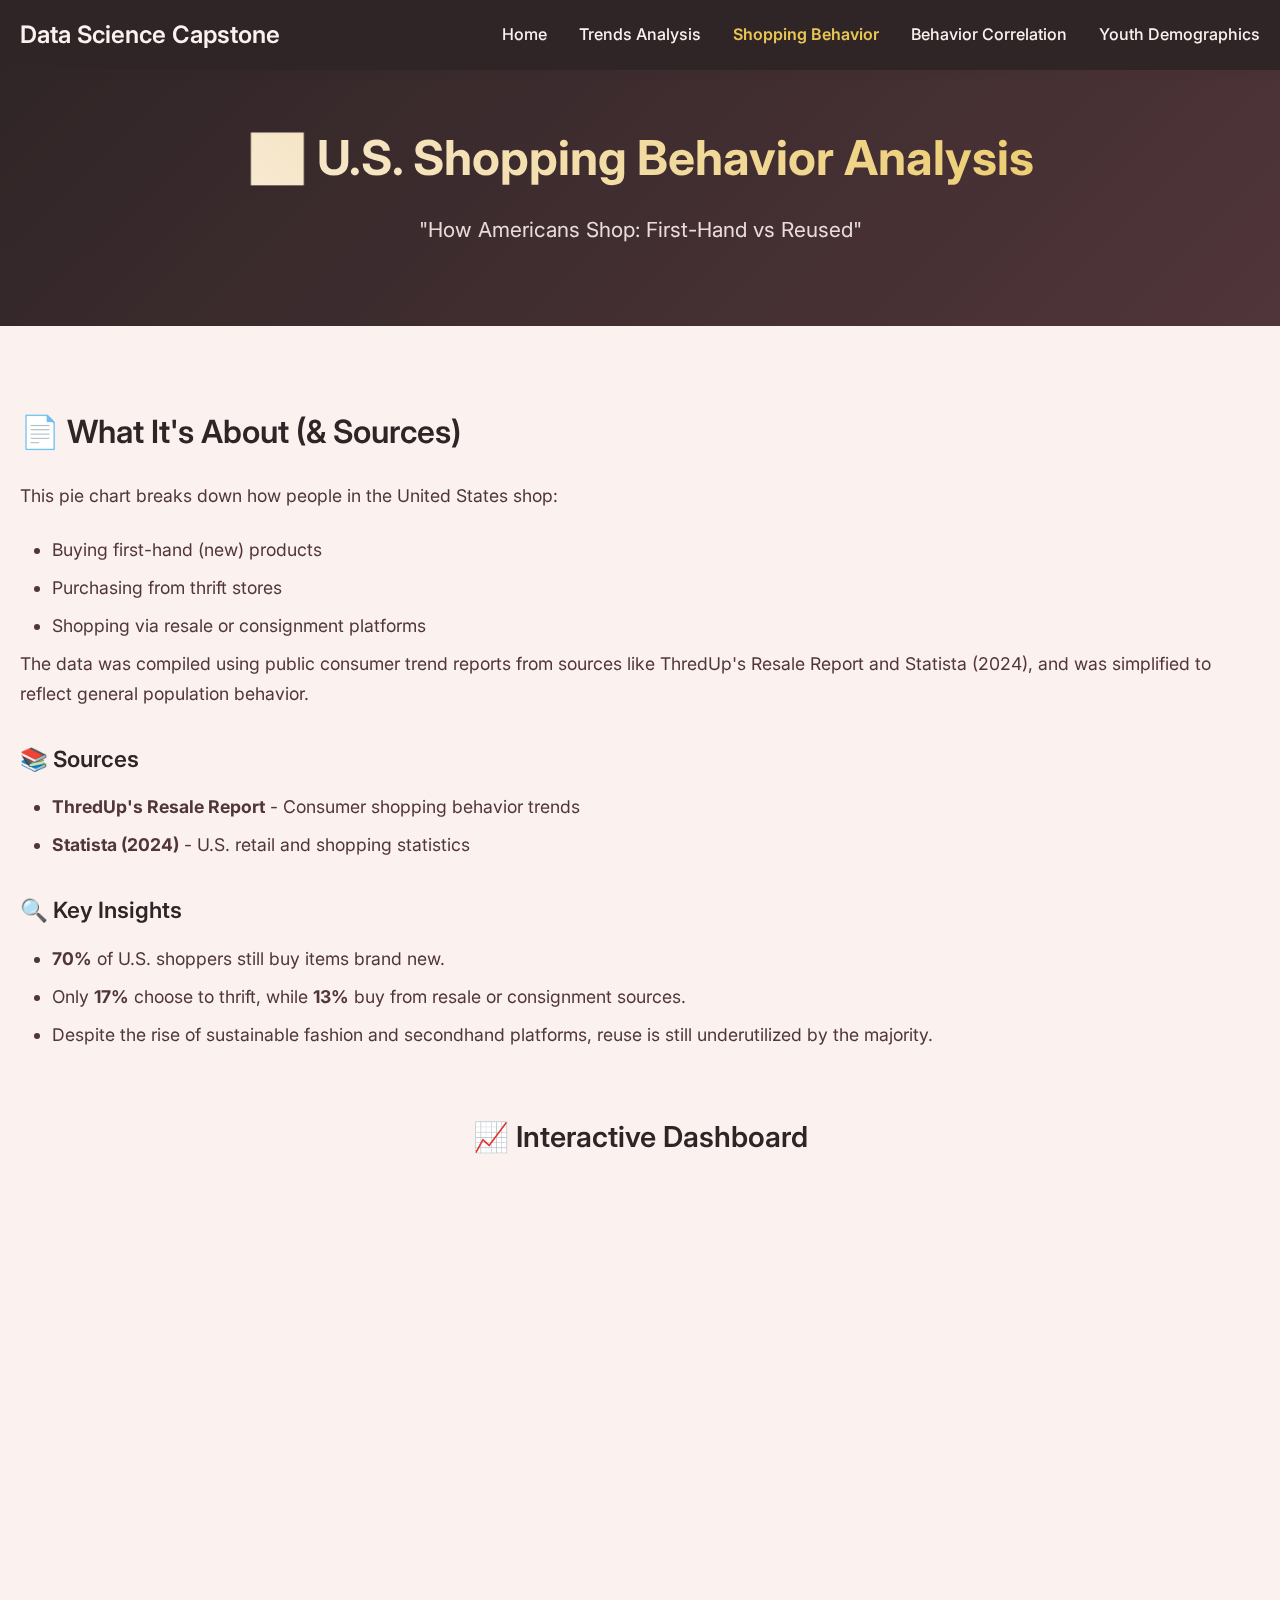
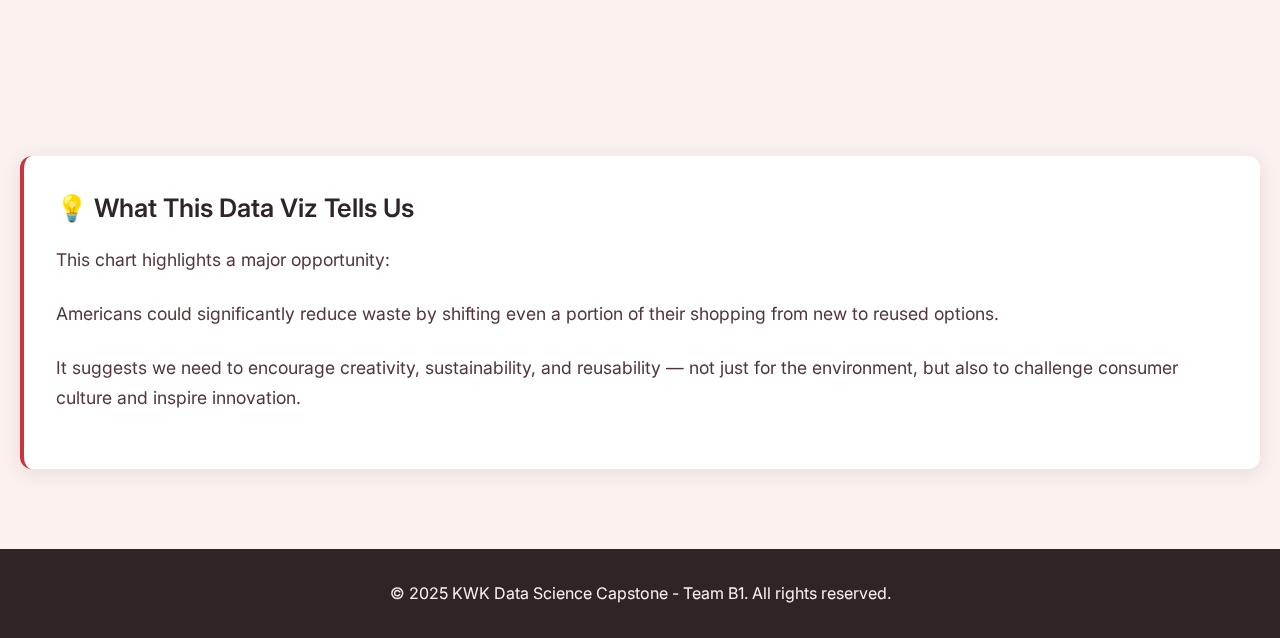
<file: viz2-shopping.html>
<!DOCTYPE html>
<html lang="en">
<head>
    <meta charset="UTF-8">
    <meta name="viewport" content="width=device-width, initial-scale=1.0">
    <title>Consumer Shopping Behavior Analysis - Data Science Capstone</title>
    <link rel="stylesheet" href="styles.css">
    <link href="https://fonts.googleapis.com/css2?family=Inter:wght@300;400;500;600;700&display=swap" rel="stylesheet">
</head>
<body>
    <nav class="navbar">
        <div class="nav-container">
            <div class="nav-logo">
                <h2><a href="index.html" style="color: var(--off-white); text-decoration: none;">Data Science Capstone</a></h2>
            </div>
            <ul class="nav-menu">
                <li><a href="index.html">Home</a></li>
                <li><a href="viz1-trends.html">Trends Analysis</a></li>
                <li><a href="viz2-shopping.html" class="active">Shopping Behavior</a></li>
                <li><a href="viz3-correlation.html">Behavior Correlation</a></li>
                <li><a href="viz4-demographics.html">Youth Demographics</a></li>
            </ul>
        </div>
    </nav>

    <section class="viz-hero">
        <div class="container">
            <h1>📊 U.S. Shopping Behavior Analysis</h1>
            <p class="viz-subtitle">"How Americans Shop: First-Hand vs Reused"</p>
        </div>
    </section>

    <section class="viz-content">
        <div class="container">
            <div class="viz-explanation">
                <h2>📄 What It's About (& Sources)</h2>
                <p>This pie chart breaks down how people in the United States shop:</p>
                <ul>
                    <li>Buying first-hand (new) products</li>
                    <li>Purchasing from thrift stores</li>
                    <li>Shopping via resale or consignment platforms</li>
                </ul>
                <p>The data was compiled using public consumer trend reports from sources like ThredUp's Resale Report and Statista (2024), and was simplified to reflect general population behavior.</p>
                
                <h3>📚 Sources</h3>
                <ul>
                    <li><strong>ThredUp's Resale Report</strong> - Consumer shopping behavior trends</li>
                    <li><strong>Statista (2024)</strong> - U.S. retail and shopping statistics</li>
                </ul>
                
                <h3>🔍 Key Insights</h3>
                <ul>
                    <li><strong>70%</strong> of U.S. shoppers still buy items brand new.</li>
                    <li>Only <strong>17%</strong> choose to thrift, while <strong>13%</strong> buy from resale or consignment sources.</li>
                    <li>Despite the rise of sustainable fashion and secondhand platforms, reuse is still underutilized by the majority.</li>
                </ul>
            </div>

            <div class="viz-chart-container">
                <h3>📈 Interactive Dashboard</h3>
                <div class="tableau-container-large">
                    <div class='tableauPlaceholder' id='viz1753886530259' style='position: relative'>
                        <noscript>
                            <a href='https://public.tableau.com/views/HowAmericansShopThriftResaleandNew/Dashboard1'>
                                <img alt='Dashboard 1 ' src='https://public.tableau.com/static/images/Ho/HowAmericansShopThriftResaleandNew/Dashboard1/1_rss.png' style='border: none' />
                            </a>
                        </noscript>
                        <object class='tableauViz' style='display:none;'>
                            <param name='host_url' value='https://public.tableau.com/' />
                            <param name='embed_code_version' value='3' />
                            <param name='site_root' value='' />
                            <param name='name' value='HowAmericansShopThriftResaleandNew/Dashboard1' />
                            <param name='tabs' value='no' />
                            <param name='toolbar' value='yes' />
                            <param name='static_image' value='https://public.tableau.com/static/images/Ho/HowAmericansShopThriftResaleandNew/Dashboard1/1.png' />
                            <param name='animate_transition' value='yes' />
                            <param name='display_static_image' value='yes' />
                            <param name='display_spinner' value='yes' />
                            <param name='display_overlay' value='yes' />
                            <param name='display_count' value='yes' />
                            <param name='language' value='en-US' />
                        </object>
                    </div>
                    <script type='text/javascript'>
                        var divElement = document.getElementById('viz1753886530259');
                        var vizElement = divElement.getElementsByTagName('object')[0];
                        
                        // Set responsive sizing for larger display
                        function resizeViz() {
                            var containerWidth = divElement.offsetWidth;
                            if (containerWidth > 1200) {
                                vizElement.style.width = '100%';
                                vizElement.style.height = '500px';
                            } else if (containerWidth > 800) {
                                vizElement.style.width = '100%';
                                vizElement.style.height = '450px';
                            } else {
                                vizElement.style.width = '100%';
                                vizElement.style.height = '400px';
                            }
                        }
                        
                        // Initial resize
                        resizeViz();
                        
                        // Resize on window resize
                        window.addEventListener('resize', resizeViz);
                        
                        // Load Tableau script
                        var scriptElement = document.createElement('script');
                        scriptElement.src = 'https://public.tableau.com/javascripts/api/viz_v1.js';
                        scriptElement.onload = function() {
                            setTimeout(function() {
                                vizElement.classList.add('loaded');
                            }, 1000);
                        };
                        scriptElement.onerror = function() {
                            console.error('Failed to load Tableau script');
                            vizElement.style.display = 'none';
                            divElement.querySelector('noscript').style.display = 'block';
                        };
                        vizElement.parentNode.insertBefore(scriptElement, vizElement);
                    </script>
                </div>
            </div>

            <div class="viz-insights">
                <h3>💡 What This Data Viz Tells Us</h3>
                <p>This chart highlights a major opportunity:</p>
                <p>Americans could significantly reduce waste by shifting even a portion of their shopping from new to reused options.</p>
                <p>It suggests we need to encourage creativity, sustainability, and reusability — not just for the environment, but also to challenge consumer culture and inspire innovation.</p>
            </div>
        </div>
    </section>

    <footer class="footer">
        <div class="container">
            <p>&copy; 2025 KWK Data Science Capstone - Team B1. All rights reserved.</p>
        </div>
    </footer>
</body>
</html>
</file>
<file: styles.css>
/* Color Variables - Based on your provided color palette */
:root {
    --dark-brown: #2f2526;
    --deep-red-brown: #50353a;
    --earth-red: #ca343e;
    --muted-taupe: #ab807a;
    --dusty-rose: #c47e76;
    --light-olive: #cdc484;
    --warm-mustard: #e9c554;
    --light-pink: #e0c5bf;
    --soft-pink: #fdcaca;
    --off-white: #fbf1ee;
    
    /* Animation and Transition Variables */
    --transition-fast: 0.2s ease;
    --transition-normal: 0.3s ease;
    --transition-slow: 0.5s ease;
}

* {
    margin: 0;
    padding: 0;
    box-sizing: border-box;
}

body {
    font-family: 'Inter', sans-serif;
    line-height: 1.6;
    color: var(--dark-brown);
    background-color: var(--off-white);
}

.container {
    max-width: 1400px;
    margin: 0 auto;
    padding: 0 20px;
}

/* Navigation */
.navbar {
    background-color: var(--dark-brown);
    padding: 1rem 0;
    position: fixed;
    width: 100%;
    top: 0;
    z-index: 1000;
    box-shadow: 0 2px 10px rgba(47, 37, 38, 0.1);
}

.nav-container {
    max-width: 1400px;
    margin: 0 auto;
    padding: 0 20px;
    display: flex;
    justify-content: space-between;
    align-items: center;
}

.nav-logo h2 {
    color: var(--off-white);
    font-weight: 600;
}

.nav-menu {
    display: flex;
    list-style: none;
    gap: 2rem;
}

.nav-menu a {
    color: var(--off-white);
    text-decoration: none;
    font-weight: 500;
    transition: all var(--transition-normal);
    position: relative;
}

.nav-menu a:hover {
    color: var(--warm-mustard);
    transform: translateY(-2px);
}

.nav-menu a::after {
    content: '';
    position: absolute;
    bottom: -5px;
    left: 0;
    width: 0;
    height: 2px;
    background: var(--warm-mustard);
    transition: width var(--transition-normal);
}

.nav-menu a:hover::after {
    width: 100%;
}

/* Hero Section */
.hero {
    background: linear-gradient(135deg, var(--dark-brown) 0%, var(--deep-red-brown) 100%);
    color: var(--off-white);
    padding: 60px 0 40px;
    text-align: center;
    position: relative;
    overflow: hidden;
}

.hero-background {
    position: absolute;
    top: 0;
    left: 0;
    width: 100%;
    height: 100%;
    z-index: 1;
}

.hero-bg-image {
    width: 100%;
    height: 100%;
    object-fit: cover;
    opacity: 0.3;
    filter: blur(2px);
}

.hero-overlay {
    position: absolute;
    top: 0;
    left: 0;
    width: 100%;
    height: 100%;
    background: linear-gradient(135deg, rgba(47, 37, 38, 0.8) 0%, rgba(80, 53, 58, 0.8) 100%);
    z-index: 2;
}

.hero-content {
    position: relative;
    z-index: 3;
    display: grid;
    grid-template-columns: 1fr 1fr;
    gap: 3rem;
    align-items: center;
    max-width: 1400px;
    margin: 0 auto;
    padding: 0 20px;
    min-height: 500px;
}

.hero-text {
    text-align: left;
    display: flex;
    flex-direction: column;
    justify-content: center;
    height: 100%;
}

.hero-visual {
    display: flex;
    justify-content: center;
    align-items: center;
    height: 100%;
}

.hero-main-image {
    max-width: 45%;
    height: auto;
    border-radius: 16px;
    box-shadow: 0 20px 40px rgba(0, 0, 0, 0.3);
    transition: all var(--transition-normal);
    transform: translateY(3rem);
}

.hero-main-image:hover {
    transform: translateY(3rem) scale(1.05);
    box-shadow: 0 25px 50px rgba(0, 0, 0, 0.4);
}

.hero-content h1 {
    font-size: 2.8rem;
    font-weight: 700;
    margin-bottom: 1.5rem;
    background: linear-gradient(45deg, var(--off-white), var(--warm-mustard));
    -webkit-background-clip: text;
    -webkit-text-fill-color: transparent;
    background-clip: text;
    line-height: 1.3;
}

.hero-content p {
    font-size: 1.2rem;
    margin-bottom: 2rem;
    opacity: 0.9;
    line-height: 1.6;
}

.hero-stats {
    display: flex;
    justify-content: flex-start;
    gap: 3rem;
    margin-top: -3rem;
    grid-column: 1;
}

.stat {
    text-align: center;
    background: rgba(255, 255, 255, 0.1);
    padding: 0.5rem;
    border-radius: 12px;
    backdrop-filter: blur(10px);
    border: 1px solid rgba(255, 255, 255, 0.2);
    transition: all var(--transition-normal);
    width: 200px;
    min-width: 200px;
    position: relative;
    overflow: hidden;
}

.stat::before {
    content: '';
    position: absolute;
    top: 0;
    left: -100%;
    width: 100%;
    height: 100%;
    background: linear-gradient(90deg, transparent, rgba(255, 255, 255, 0.2), transparent);
    transition: left var(--transition-slow);
}

.stat:hover {
    transform: translateY(-5px);
    box-shadow: 0 10px 25px rgba(0, 0, 0, 0.3);
}

.stat:hover::before {
    left: 100%;
}

.stat-icon {
    margin-bottom: 1rem;
}

.stat-image {
    width: 70px;
    height: 70px;
    object-fit: cover;
    border-radius: 50%;
    box-shadow: 0 8px 20px rgba(0, 0, 0, 0.2);
}

.stat h3 {
    font-size: 1.8rem;
    color: var(--warm-mustard);
    margin-bottom: 0.5rem;
}

.stat p {
    font-size: 0.9rem;
    opacity: 0.8;
}

/* About Section */
.about {
    padding: 80px 0;
    background-color: var(--off-white);
    position: relative;
    overflow: hidden;
}

.about-decoration {
    position: absolute;
    top: 20px;
    right: 20px;
    z-index: 1;
    opacity: 0.1;
}

.about-decor-image {
    width: 200px;
    height: auto;
    transform: rotate(15deg);
    filter: grayscale(100%);
}

.about h2 {
    font-family: 'Inter', sans-serif;
    text-align: center;
    font-size: 2.5rem;
    font-weight: 600;
    margin-bottom: 3rem;
    color: var(--dark-brown);
}

.about-content {
    display: grid;
    grid-template-columns: 1fr 1fr;
    gap: 4rem;
    align-items: center;
}

.about-text p {
    font-size: 1.1rem;
    margin-bottom: 1.5rem;
    color: var(--deep-red-brown);
}

.about-features {
    display: grid;
    gap: 2rem;
}

.feature {
    background: white;
    padding: 2rem;
    border-radius: 12px;
    box-shadow: 0 4px 20px rgba(47, 37, 38, 0.1);
    border-left: 4px solid var(--earth-red);
    transition: all var(--transition-normal);
    position: relative;
    overflow: hidden;
}

.feature::before {
    content: '';
    position: absolute;
    top: 0;
    left: 0;
    width: 4px;
    height: 0;
    background: var(--warm-mustard);
    transition: height var(--transition-normal);
}

.feature:hover {
    transform: translateY(-5px);
    box-shadow: 0 8px 30px rgba(47, 37, 38, 0.15);
}

.feature:hover::before {
    height: 100%;
}

.feature-icon {
    font-size: 2rem;
    margin-bottom: 1rem;
}

.feature h3 {
    font-family: 'Inter', sans-serif;
    color: var(--dark-brown);
    font-weight: 600;
    margin-bottom: 0.5rem;
}

.feature p {
    color: var(--deep-red-brown);
    opacity: 0.8;
}

/* Visualizations Section */
.visualizations {
    padding: 80px 0;
    background: linear-gradient(135deg, var(--light-pink) 0%, var(--soft-pink) 100%);
}

.visualizations h2 {
    font-family: 'Inter', sans-serif;
    text-align: center;
    font-size: 3.5rem;
    font-weight: 700;
    margin-bottom: -0.5rem;
    background: linear-gradient(45deg, var(--dark-brown), var(--earth-red));
    -webkit-background-clip: text;
    -webkit-text-fill-color: transparent;
    background-clip: text;
    line-height: 1.3;
}

.viz-grid {
    display: grid;
    grid-template-columns: repeat(2, 1fr);
    gap: 3rem;
    align-items: stretch;
    max-width: 1400px;
    margin: 0 auto;
}

.viz-card {
    background: white;
    border-radius: 16px;
    padding: 2rem;
    box-shadow: 0 8px 30px rgba(47, 37, 38, 0.15);
    transition: all var(--transition-normal);
    display: flex;
    flex-direction: column;
    height: 600px;
    min-width: 500px;
    position: relative;
    overflow: hidden;
}

.viz-card::before {
    content: '';
    position: absolute;
    top: 0;
    left: 0;
    width: 100%;
    height: 4px;
    background: linear-gradient(90deg, var(--earth-red), var(--warm-mustard));
    transform: scaleX(0);
    transition: transform var(--transition-normal);
}

.viz-card:hover {
    transform: translateY(-10px);
    box-shadow: 0 15px 40px rgba(47, 37, 38, 0.2);
}

.viz-card:hover::before {
    transform: scaleX(1);
}

.viz-card h3 {
    font-family: 'Inter', sans-serif;
    color: var(--dark-brown);
    margin-bottom: 1rem;
    font-size: 1.5rem;
}

.viz-description {
    color: var(--deep-red-brown);
    margin-bottom: 1.5rem;
    font-weight: 500;
    font-size: 1.1rem;
    line-height: 1.5;
}

.section-description {
    text-align: center;
    color: var(--deep-red-brown);
    font-size: 1.2rem;
    margin-bottom: 3rem;
    max-width: 800px;
    margin-left: auto;
    margin-right: auto;
}

.viz-section {
    margin-bottom: 5rem;
    padding-top: 2rem;
}

.viz-section.call-to-action {
    margin-top: -8rem;
}

.viz-section.call-to-action .section-header {
    margin-top: 4rem;
}

.viz-section.call-to-action .section-description {
    background: linear-gradient(135deg, rgba(255, 255, 255, 0.95), rgba(248, 248, 248, 0.9));
    border: 2px solid var(--earth-red);
    border-radius: 12px;
    padding: 2rem;
    margin: 2rem 0;
    box-shadow: 0 8px 32px rgba(47, 37, 38, 0.15);
    position: relative;
    font-size: 1.1rem;
    line-height: 1.8;
    color: var(--dark-brown);
    text-align: center;
    max-width: 900px;
    margin-left: auto;
    margin-right: auto;
}

.viz-section.call-to-action .section-description::before {
    content: '';
    position: absolute;
    top: -2px;
    left: -2px;
    right: -2px;
    bottom: -2px;
    background: linear-gradient(45deg, var(--earth-red), var(--warm-mustard), var(--earth-red));
    border-radius: 12px;
    z-index: -1;
    opacity: 0.3;
}

.viz-section:last-child {
    margin-bottom: 0;
}

.section-header {
    font-family: 'Inter', sans-serif;
    text-align: center;
    font-size: 2.5rem;
    margin-bottom: 3rem;
    margin-top: 2rem;
    color: var(--dark-brown);
    font-weight: 700;
    position: relative;
    padding-bottom: 1.5rem;
    letter-spacing: 0.5px;
}

.section-header::after {
    content: '';
    position: absolute;
    bottom: 0;
    left: 50%;
    transform: translateX(-50%);
    width: 120px;
    height: 4px;
    background: linear-gradient(45deg, var(--earth-red), var(--warm-mustard));
    border-radius: 3px;
}

.viz-preview {
    text-align: center;
    padding: 1rem;
    flex-grow: 1;
    display: flex;
    flex-direction: column;
    justify-content: space-between;
    min-height: 300px;
}

.preview-image {
    margin-bottom: 1.5rem;
    border-radius: 8px;
    overflow: hidden;
    box-shadow: 0 4px 20px rgba(47, 37, 38, 0.1);
}

.preview-image img {
    width: 100%;
    height: auto;
    display: block;
}

.preview-image .tableauPlaceholder {
    border-radius: 8px;
    overflow: hidden;
    box-shadow: 0 4px 20px rgba(47, 37, 38, 0.1);
    height: 200px !important;
    width: 100% !important;
    min-width: 500px !important;
    max-width: 800px !important;
    position: relative;
}

.preview-image .tableauViz {
    width: 100% !important;
    height: 200px !important;
    min-width: 500px !important;
    max-width: 800px !important;
    border-radius: 8px;
    overflow: hidden;
    object-fit: cover;
    object-position: center;
}

.viz-button {
    display: inline-block;
    padding: 1rem 2rem;
    background: var(--earth-red);
    color: var(--off-white);
    text-decoration: none;
    border-radius: 8px;
    font-weight: 600;
    transition: all var(--transition-normal);
    border: 2px solid var(--earth-red);
    position: relative;
    overflow: hidden;
}

.viz-button::before {
    content: '';
    position: absolute;
    top: 0;
    left: -100%;
    width: 100%;
    height: 100%;
    background: linear-gradient(90deg, transparent, rgba(255, 255, 255, 0.2), transparent);
    transition: left var(--transition-slow);
}

.viz-button:hover {
    background: var(--deep-red-brown);
    border-color: var(--deep-red-brown);
    transform: translateY(-2px);
    box-shadow: 0 6px 20px rgba(202, 52, 62, 0.3);
}

.viz-button:hover::before {
    left: 100%;
}

/* Tableau Dashboard Styling */
.tableauPlaceholder {
    width: 100% !important;
    height: 500px !important;
    min-height: 400px;
    border-radius: 8px;
    overflow: hidden;
    position: relative;
}

.tableauViz {
    width: 100% !important;
    height: 100% !important;
    min-height: 400px;
    border: none !important;
    display: block !important;
}

/* Individual Visualization Page Styles */
.viz-hero {
    background: linear-gradient(135deg, var(--dark-brown) 0%, var(--deep-red-brown) 100%);
    color: var(--off-white);
    padding: 120px 0 80px;
    text-align: center;
}

.viz-hero h1 {
    font-family: 'Inter', sans-serif;
    font-size: 3rem;
    font-weight: 700;
    margin-bottom: 1rem;
    background: linear-gradient(45deg, var(--off-white), var(--warm-mustard));
    -webkit-background-clip: text;
    -webkit-text-fill-color: transparent;
    background-clip: text;
}

.viz-subtitle {
    font-size: 1.3rem;
    opacity: 0.9;
    max-width: 600px;
    margin: 0 auto;
}

.viz-content {
    padding: 80px 0;
    background-color: var(--off-white);
}

.viz-explanation {
    margin-bottom: 4rem;
}

.viz-explanation h2 {
    font-family: 'Inter', sans-serif;
    color: var(--dark-brown);
    font-size: 2rem;
    font-weight: 600;
    margin-bottom: 1.5rem;
}

.viz-explanation h3 {
    font-family: 'Inter', sans-serif;
    color: var(--dark-brown);
    font-size: 1.4rem;
    font-weight: 600;
    margin: 2rem 0 1rem 0;
}

.viz-explanation p {
    color: var(--deep-red-brown);
    font-size: 1.1rem;
    line-height: 1.7;
    margin-bottom: 1.5rem;
}

.viz-explanation ul {
    color: var(--deep-red-brown);
    font-size: 1.1rem;
    line-height: 1.7;
    margin-left: 2rem;
}

.viz-explanation li {
    margin-bottom: 0.5rem;
}

.viz-chart-container {
    margin: 4rem 0;
}

.viz-chart-container h3 {
    font-family: 'Inter', sans-serif;
    color: var(--dark-brown);
    font-size: 1.8rem;
    font-weight: 600;
    margin-bottom: 2rem;
    text-align: center;
}

.chart-wrapper {
    background: white;
    padding: 2rem;
    border-radius: 12px;
    box-shadow: 0 8px 30px rgba(47, 37, 38, 0.15);
    height: 500px;
    position: relative;
}

.viz-insights {
    margin-top: 4rem;
    padding: 2rem;
    background: white;
    border-radius: 12px;
    box-shadow: 0 4px 20px rgba(47, 37, 38, 0.1);
    border-left: 4px solid var(--earth-red);
}

.viz-insights h3 {
    font-family: 'Inter', sans-serif;
    color: var(--dark-brown);
    font-size: 1.6rem;
    font-weight: 600;
    margin-bottom: 1rem;
}

.viz-insights p {
    color: var(--deep-red-brown);
    font-size: 1.1rem;
    line-height: 1.7;
    margin-bottom: 1.5rem;
}

.viz-insights ul {
    color: var(--deep-red-brown);
    font-size: 1.1rem;
    line-height: 1.7;
    margin-left: 2rem;
}

/* Active navigation state */
.nav-menu a.active {
    color: var(--warm-mustard);
    font-weight: 600;
}

/* Findings Section */
.findings {
    padding: 80px 0;
    background-color: var(--off-white);
}

.findings h2 {
    text-align: center;
    font-size: 2.5rem;
    margin-bottom: 3rem;
    color: var(--dark-brown);
}

.findings-grid {
    display: grid;
    grid-template-columns: repeat(auto-fit, minmax(300px, 1fr));
    gap: 2rem;
}

.finding-card {
    background: white;
    padding: 2rem;
    border-radius: 12px;
    box-shadow: 0 4px 20px rgba(47, 37, 38, 0.1);
    border-top: 4px solid var(--earth-red);
    transition: all var(--transition-normal);
    position: relative;
    overflow: hidden;
}

.finding-card::before {
    content: '';
    position: absolute;
    top: 0;
    left: 0;
    width: 100%;
    height: 4px;
    background: linear-gradient(90deg, var(--earth-red), var(--warm-mustard));
    transform: scaleX(0);
    transition: transform var(--transition-normal);
}

.finding-card:hover {
    transform: translateY(-5px);
    box-shadow: 0 8px 30px rgba(47, 37, 38, 0.15);
}

.finding-card:hover::before {
    transform: scaleX(1);
}

.finding-card h3 {
    color: var(--dark-brown);
    margin-bottom: 1rem;
    font-size: 1.3rem;
}

.finding-card p {
    color: var(--deep-red-brown);
    line-height: 1.6;
}

/* Contact Section */
.contact {
    padding: 80px 0;
    background: linear-gradient(135deg, var(--dusty-rose) 0%, var(--muted-taupe) 100%);
    color: var(--off-white);
}

.contact h2 {
    text-align: center;
    font-size: 2.5rem;
    margin-bottom: 3rem;
    color: var(--off-white);
}

.contact-content {
    display: grid;
    grid-template-columns: 1fr 1fr;
    gap: 4rem;
    align-items: start;
}

.contact-info h3 {
    font-size: 1.8rem;
    margin-bottom: 1rem;
    color: var(--off-white);
}

.contact-info p {
    margin-bottom: 1.5rem;
    opacity: 0.9;
}

.contact-details p {
    margin-bottom: 0.5rem;
    font-weight: 500;
}

/* Team Section Styling */
.team-content {
    display: flex;
    flex-direction: row;
    justify-content: center;
    align-items: stretch;
    gap: 3rem;
    flex-wrap: wrap;
}

.team-names {
    background: rgba(255, 255, 255, 0.1);
    backdrop-filter: blur(10px);
    border: 1px solid rgba(255, 255, 255, 0.2);
    border-radius: 16px;
    padding: 2.5rem;
    text-align: center;
    max-width: 400px;
    width: 100%;
    flex: 1;
    min-width: 300px;
    transition: all var(--transition-normal);
    position: relative;
    overflow: hidden;
}

.team-names::before {
    content: '';
    position: absolute;
    top: 0;
    left: 0;
    width: 100%;
    height: 3px;
    background: linear-gradient(90deg, var(--warm-mustard), var(--earth-red));
    transform: scaleX(0);
    transition: transform var(--transition-normal);
}

.team-names:hover {
    transform: translateY(-5px);
    box-shadow: 0 10px 30px rgba(0, 0, 0, 0.2);
}

.team-names:hover::before {
    transform: scaleX(1);
}

.names-badge {
    font-size: 3rem;
    margin-bottom: 1rem;
    filter: drop-shadow(0 4px 8px rgba(0, 0, 0, 0.2));
}

.team-names h3 {
    font-family: 'Inter', sans-serif;
    font-size: 1.4rem;
    font-weight: 600;
    color: var(--off-white);
    margin-bottom: 0.5rem;
}

.project-info {
    background: rgba(255, 255, 255, 0.15);
    backdrop-filter: blur(10px);
    border: 2px solid rgba(255, 255, 255, 0.3);
    border-radius: 20px;
    padding: 2.5rem;
    text-align: center;
    max-width: 400px;
    width: 100%;
    flex: 1;
    min-width: 300px;
    transition: all var(--transition-normal);
    position: relative;
    overflow: hidden;
}

.project-info::before {
    content: '';
    position: absolute;
    top: 0;
    left: 0;
    width: 100%;
    height: 3px;
    background: linear-gradient(90deg, var(--warm-mustard), var(--earth-red));
    transform: scaleX(0);
    transition: transform var(--transition-normal);
}

.project-info:hover {
    transform: translateY(-3px);
    box-shadow: 0 8px 25px rgba(0, 0, 0, 0.2);
}

.project-info:hover::before {
    transform: scaleX(1);
}

.project-badge {
    font-size: 4rem;
    margin-bottom: 1rem;
    filter: drop-shadow(0 4px 8px rgba(0, 0, 0, 0.2));
}

.project-info h3 {
    font-family: 'Inter', sans-serif;
    font-size: 1.8rem;
    font-weight: 700;
    color: var(--off-white);
    margin-bottom: 0.5rem;
}

.project-info p {
    font-size: 1.2rem;
    color: var(--off-white);
    opacity: 0.9;
    font-weight: 500;
}

.contact-form form {
    display: flex;
    flex-direction: column;
    gap: 1rem;
}

.contact-form input,
.contact-form textarea {
    padding: 1rem;
    border: none;
    border-radius: 8px;
    font-family: inherit;
    background: rgba(255, 255, 255, 0.1);
    color: var(--off-white);
    backdrop-filter: blur(10px);
}

.contact-form input::placeholder,
.contact-form textarea::placeholder {
    color: rgba(251, 241, 238, 0.7);
}

.contact-form button {
    padding: 1rem 2rem;
    background: var(--earth-red);
    color: var(--off-white);
    border: none;
    border-radius: 8px;
    font-weight: 600;
    cursor: pointer;
    transition: all var(--transition-normal);
    position: relative;
    overflow: hidden;
}

.contact-form button::before {
    content: '';
    position: absolute;
    top: 0;
    left: -100%;
    width: 100%;
    height: 100%;
    background: linear-gradient(90deg, transparent, rgba(255, 255, 255, 0.2), transparent);
    transition: left var(--transition-slow);
}

.contact-form button:hover {
    background: var(--deep-red-brown);
    transform: translateY(-2px);
    box-shadow: 0 4px 15px rgba(202, 52, 62, 0.3);
}

.contact-form button:hover::before {
    left: 100%;
}

/* Footer */
.footer {
    background-color: var(--dark-brown);
    color: var(--off-white);
    text-align: center;
    padding: 2rem 0;
}

/* Responsive Design */
@media (max-width: 768px) {
    .nav-menu {
        display: none;
    }
    
    .hero-content {
        grid-template-columns: 1fr;
        text-align: center;
        gap: 2rem;
        min-height: auto;
        padding: 2rem 20px;
    }
    
    .hero-text {
        text-align: center;
        order: 1;
    }
    
    .hero-visual {
        order: 2;
    }
    
    .hero-content h1 {
        font-size: 2.2rem;
        margin-bottom: 1rem;
    }
    
    .hero-content p {
        font-size: 1.1rem;
        margin-bottom: 1.5rem;
    }
    
    .hero-main-image {
        max-width: 70%;
        margin: 0;
    }
    
    .hero-stats {
        justify-content: center;
        gap: 1rem;
        margin-top: 1.5rem;
    }
    
    .stat {
        min-width: 100px;
        padding: 1rem 0.5rem;
    }
    
    .stat-image {
        width: 40px;
        height: 40px;
    }
    
    .stat h3 {
        font-size: 1.6rem;
    }
    
    .stat p {
        font-size: 0.9rem;
    }
    
    .about-content {
        grid-template-columns: 1fr;
        gap: 2rem;
    }
    
    .about-decoration {
        display: none;
    }
    
    .viz-grid {
        grid-template-columns: 1fr;
    }
    
    .viz-card {
        height: 500px;
    }
    
    .contact-content {
        grid-template-columns: 1fr;
        gap: 2rem;
    }
    
    .team-content {
        flex-direction: column;
        align-items: center;
    }
    
    .team-names {
        padding: 2rem;
        max-width: 100%;
        min-width: auto;
    }
    
    .names-badge {
        font-size: 2.5rem;
    }
    
    .team-names h3 {
        font-size: 1.2rem;
    }
    
    .project-info {
        padding: 2rem;
        max-width: 100%;
        min-width: auto;
    }
    
    .project-badge {
        font-size: 3rem;
    }
    
    .project-info h3 {
        font-size: 1.5rem;
    }
    
    .project-info p {
        font-size: 1rem;
    }
    
    .hero-stats {
        flex-direction: column;
        gap: 1rem;
    }
    
    .stat-image {
        width: 35px;
        height: 35px;
    }
}

/* Ensure side-by-side layout on larger screens */
@media (min-width: 769px) {
    .viz-grid {
        grid-template-columns: repeat(2, 1fr) !important;
    }
}

/* Smooth Scrolling */
html {
    scroll-behavior: smooth;
    scroll-padding-top: 80px;
}

/* Enhanced Animations */
@keyframes fadeInUp {
    from {
        opacity: 0;
        transform: translateY(30px);
    }
    to {
        opacity: 1;
        transform: translateY(0);
    }
}

@keyframes slideInLeft {
    from {
        opacity: 0;
        transform: translateX(-30px);
    }
    to {
        opacity: 1;
        transform: translateX(0);
    }
}

@keyframes slideInRight {
    from {
        opacity: 0;
        transform: translateX(30px);
    }
    to {
        opacity: 1;
        transform: translateX(0);
    }
}

@keyframes pulse {
    0%, 100% {
        transform: scale(1);
    }
    50% {
        transform: scale(1.05);
    }
}

/* Apply animations with staggered delays */
.viz-card {
    animation: fadeInUp 0.6s ease-out;
}

.viz-card:nth-child(1) { animation-delay: 0.1s; }
.viz-card:nth-child(2) { animation-delay: 0.2s; }

.finding-card {
    animation: slideInLeft 0.6s ease-out;
}

.finding-card:nth-child(1) { animation-delay: 0.1s; }
.finding-card:nth-child(2) { animation-delay: 0.2s; }
.finding-card:nth-child(3) { animation-delay: 0.3s; }

.feature {
    animation: slideInRight 0.6s ease-out;
}

.feature:nth-child(1) { animation-delay: 0.1s; }
.feature:nth-child(2) { animation-delay: 0.2s; }
.feature:nth-child(3) { animation-delay: 0.3s; }

.stat {
    animation: fadeInUp 0.6s ease-out;
}

.stat:nth-child(1) { animation-delay: 0.1s; }
.stat:nth-child(2) { animation-delay: 0.2s; }
.stat:nth-child(3) { animation-delay: 0.3s; }

/* Hover animations */
.names-badge,
.project-badge {
    animation: pulse 2s infinite;
}

/* Performance optimizations */
* {
    will-change: transform, opacity;
}

/* Reduce motion for users who prefer it */
@media (prefers-reduced-motion: reduce) {
    * {
        animation-duration: 0.01ms !important;
        animation-iteration-count: 1 !important;
        transition-duration: 0.01ms !important;
    }
}
</file>
